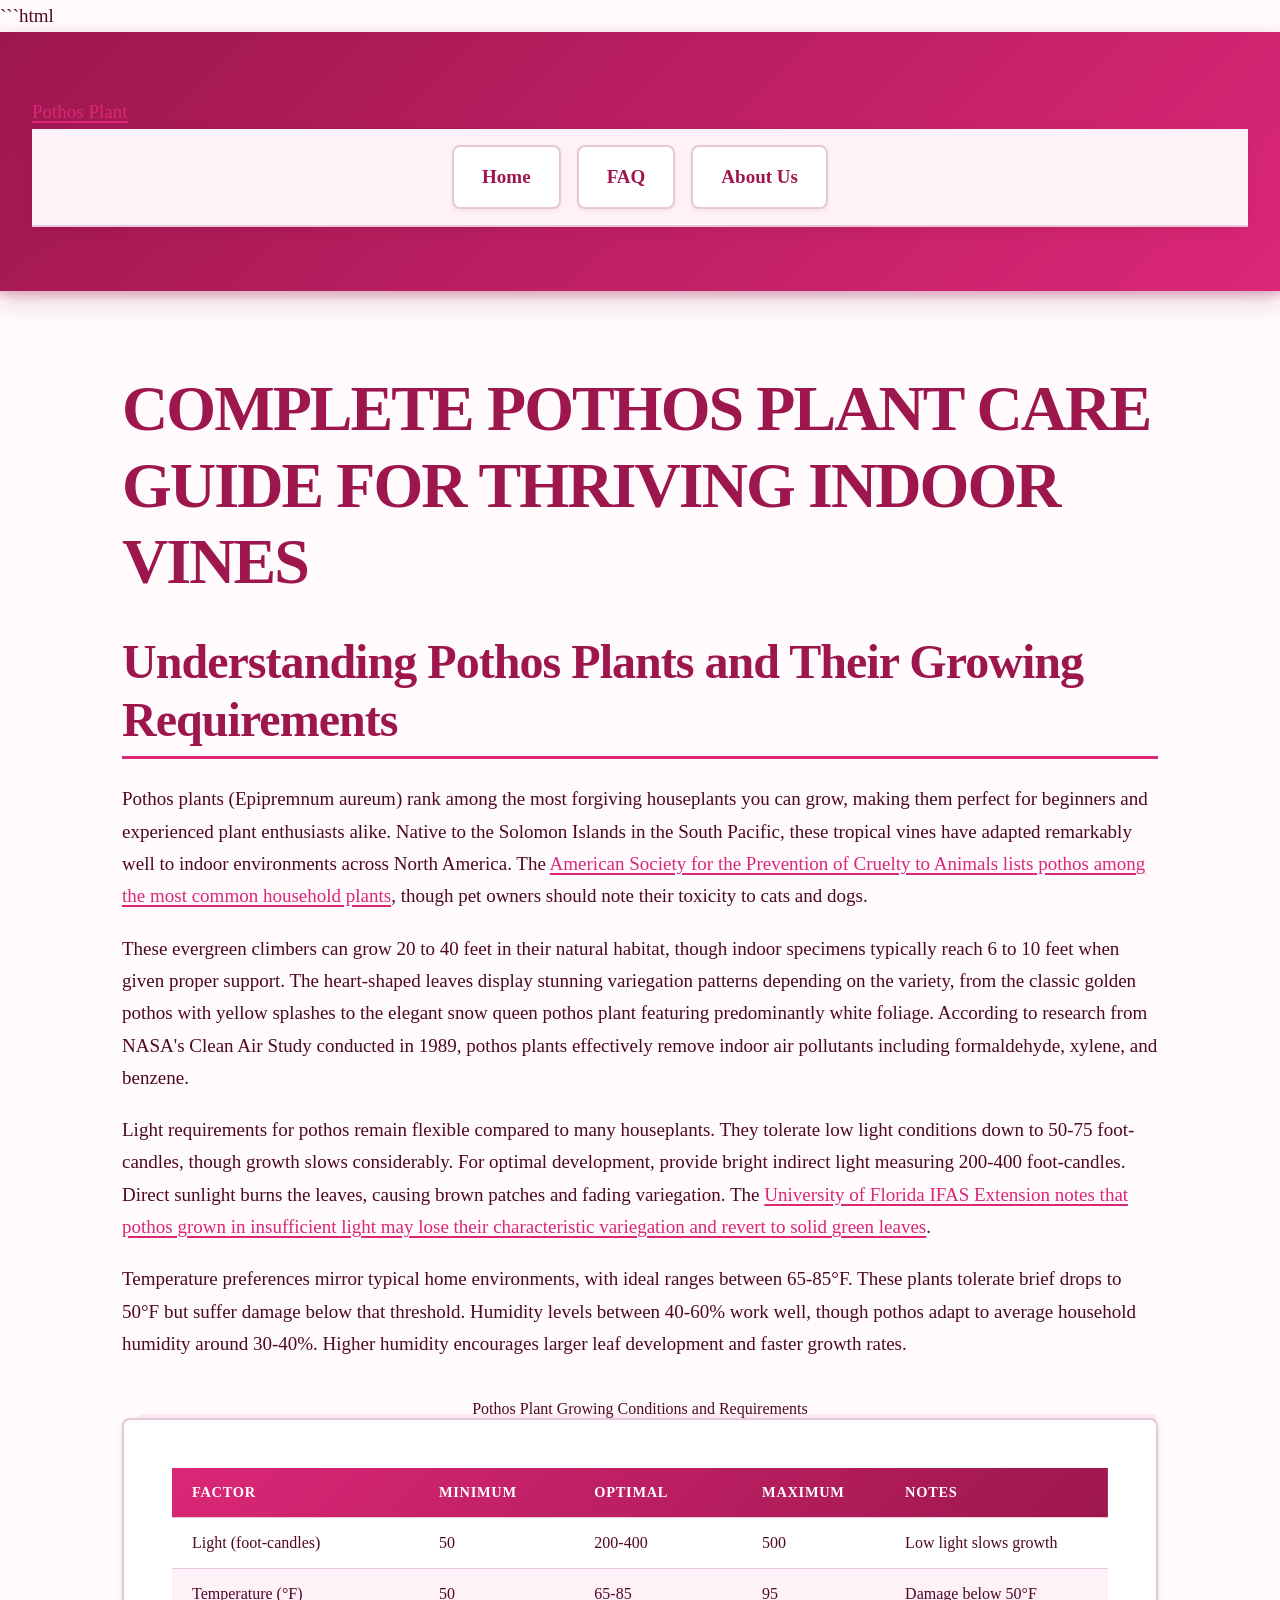
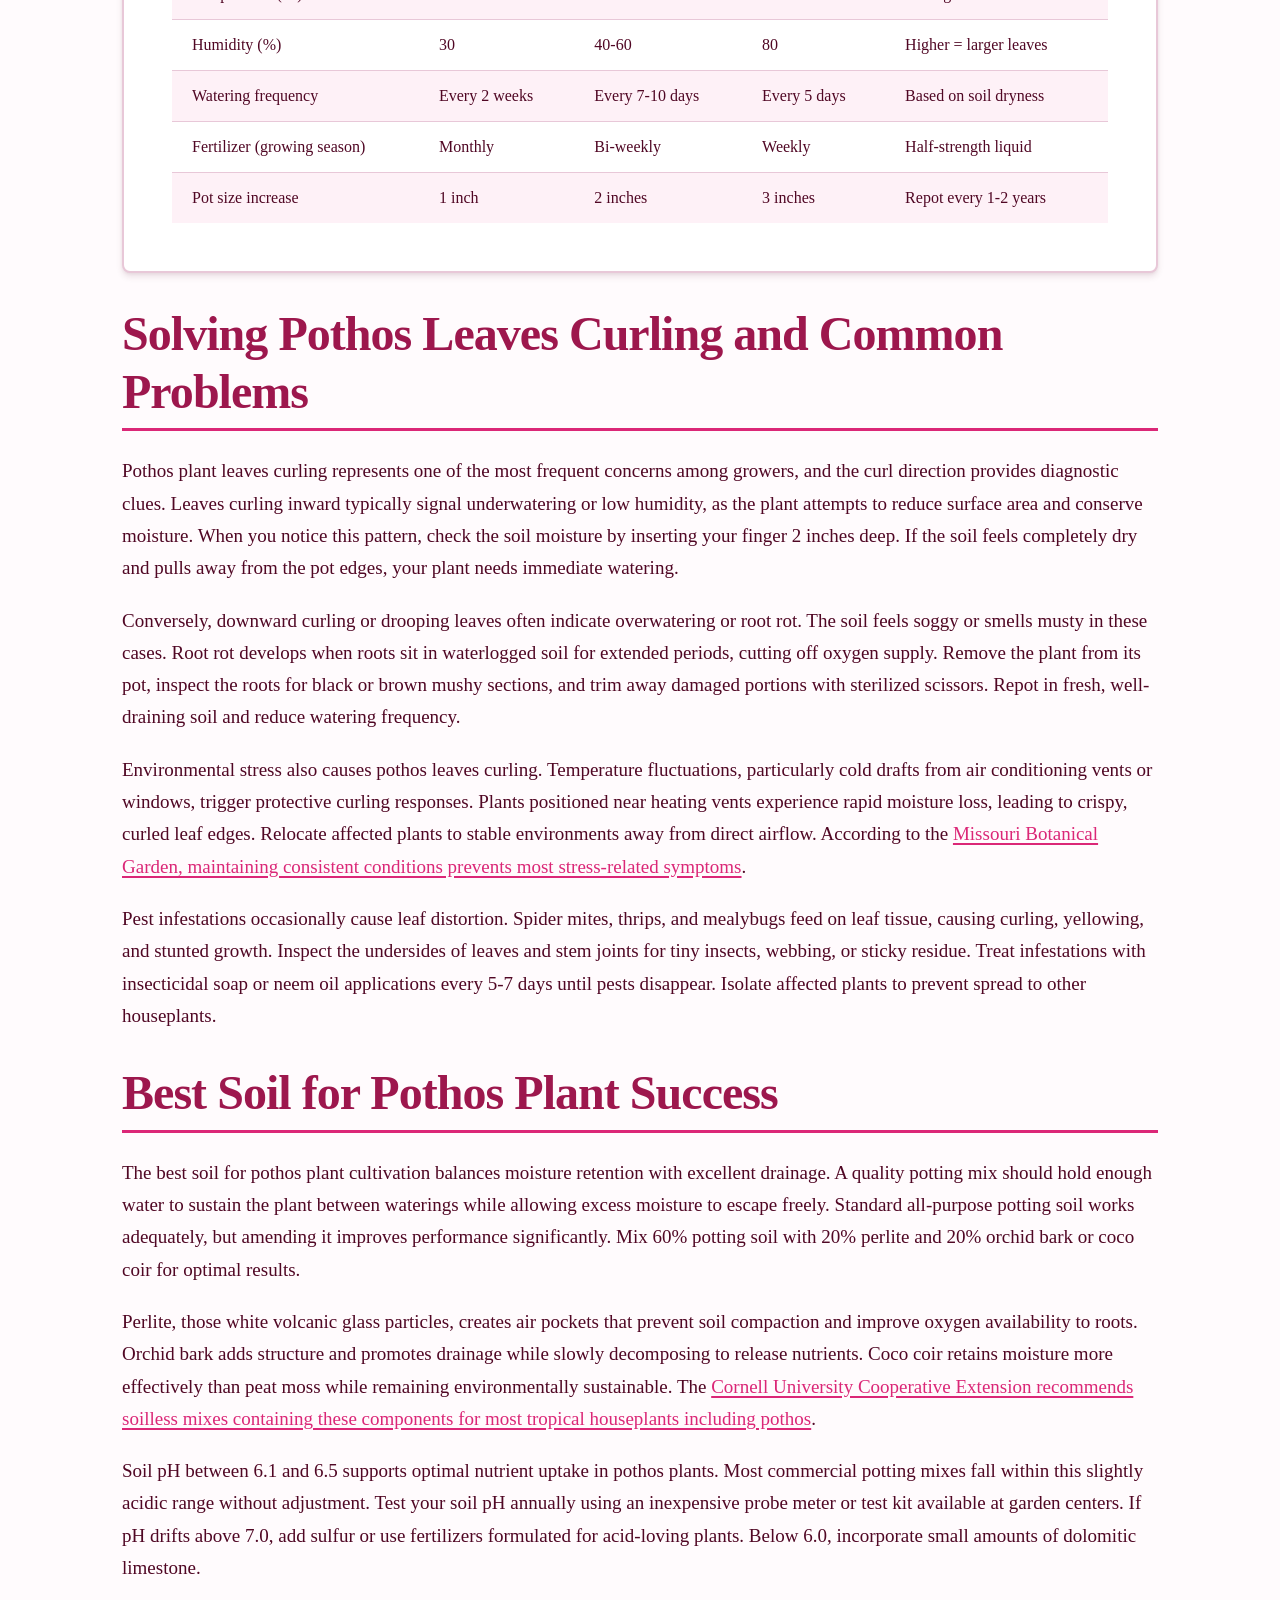
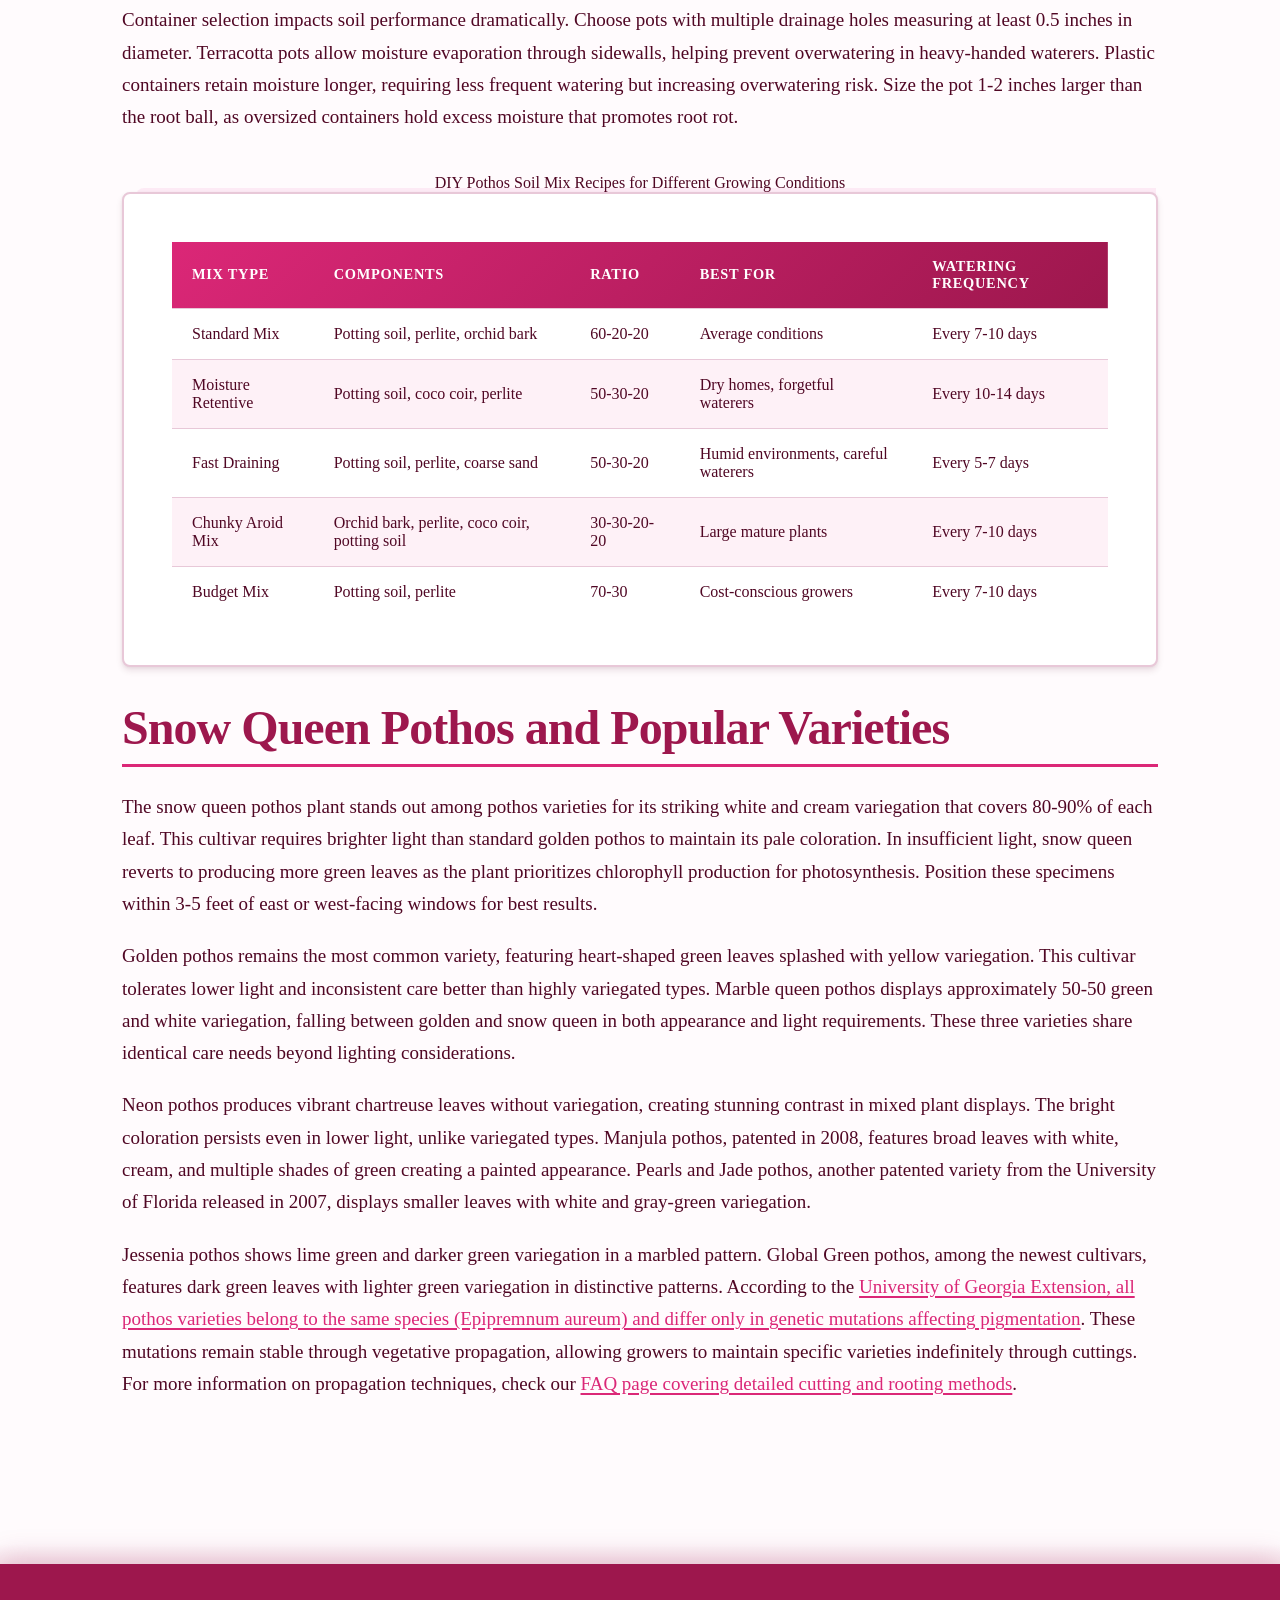
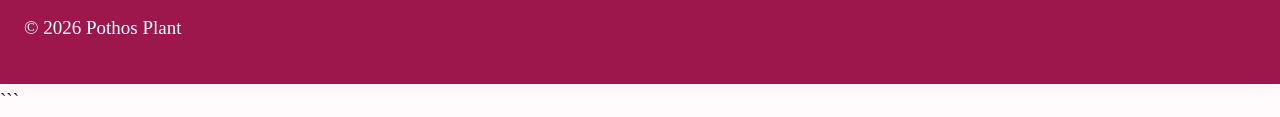
<file: index.html>
```html
<!DOCTYPE html>
<html lang="en-US">
<head><script>if(location.hostname==="pothosplant-xyz.pages.dev"){location.replace("https://pothosplant.xyz"+location.pathname+location.search)}</script>
<meta charset="UTF-8">
<meta name="viewport" content="width=device-width, initial-scale=1.0">
<title>Pothos Plant Care Guide - Growing Tips & Troubleshooting</title>
<meta name="description" content="Expert pothos plant care advice including watering schedules, soil requirements, propagation methods, and solutions for curling leaves and common problems.">
<link rel="canonical" href="https://pothosplant.xyz/">
<link rel="stylesheet" href="style.css">
<meta property="og:title" content="Pothos Plant Care Guide - Growing Tips & Troubleshooting">
<meta property="og:description" content="Expert pothos plant care advice including watering schedules, soil requirements, propagation methods, and solutions for curling leaves and common problems.">
<meta property="og:url" content="https://pothosplant.xyz/">
<meta property="og:type" content="website">
<meta name="twitter:card" content="summary_large_image">
<meta name="twitter:title" content="Pothos Plant Care Guide - Growing Tips & Troubleshooting">
<meta name="twitter:description" content="Expert pothos plant care advice including watering schedules, soil requirements, propagation methods, and solutions for curling leaves and common problems.">
<script type="application/ld+json">
{
  "@context": "https://schema.org",
  "@type": "Organization",
  "name": "Pothos Plant",
  "url": "https://pothosplant.xyz"
}
</script>
</head>
<body>
<header class="site-header">
<a href="/">Pothos Plant</a>
<nav class="site-nav">
<ul>
<li><a href="/" aria-current="page">Home</a></li>
<li><a href="/faq">FAQ</a></li>
<li><a href="/about-us">About Us</a></li>
</ul>
</nav>
</header>
<main class="site-main">
<div class="container">
<h1>Complete Pothos Plant Care Guide for Thriving Indoor Vines</h1>
<section>
<h2>Understanding Pothos Plants and Their Growing Requirements</h2>
<p>Pothos plants (Epipremnum aureum) rank among the most forgiving houseplants you can grow, making them perfect for beginners and experienced plant enthusiasts alike. Native to the Solomon Islands in the South Pacific, these tropical vines have adapted remarkably well to indoor environments across North America. The <a href="https://www.aspca.org/pet-care/animal-poison-control/toxic-and-non-toxic-plants/pothos" rel="noopener noreferrer" target="_blank">American Society for the Prevention of Cruelty to Animals lists pothos among the most common household plants</a>, though pet owners should note their toxicity to cats and dogs.</p>
<p>These evergreen climbers can grow 20 to 40 feet in their natural habitat, though indoor specimens typically reach 6 to 10 feet when given proper support. The heart-shaped leaves display stunning variegation patterns depending on the variety, from the classic golden pothos with yellow splashes to the elegant snow queen pothos plant featuring predominantly white foliage. According to research from NASA's Clean Air Study conducted in 1989, pothos plants effectively remove indoor air pollutants including formaldehyde, xylene, and benzene.</p>
<p>Light requirements for pothos remain flexible compared to many houseplants. They tolerate low light conditions down to 50-75 foot-candles, though growth slows considerably. For optimal development, provide bright indirect light measuring 200-400 foot-candles. Direct sunlight burns the leaves, causing brown patches and fading variegation. The <a href="https://edis.ifas.ufl.edu/publication/EP009" rel="noopener noreferrer" target="_blank">University of Florida IFAS Extension notes that pothos grown in insufficient light may lose their characteristic variegation and revert to solid green leaves</a>.</p>
<p>Temperature preferences mirror typical home environments, with ideal ranges between 65-85°F. These plants tolerate brief drops to 50°F but suffer damage below that threshold. Humidity levels between 40-60% work well, though pothos adapt to average household humidity around 30-40%. Higher humidity encourages larger leaf development and faster growth rates.</p>
<table class="card">
<caption>Pothos Plant Growing Conditions and Requirements</caption>
<thead>
<tr>
<th>Factor</th>
<th>Minimum</th>
<th>Optimal</th>
<th>Maximum</th>
<th>Notes</th>
</tr>
</thead>
<tbody>
<tr>
<td>Light (foot-candles)</td>
<td>50</td>
<td>200-400</td>
<td>500</td>
<td>Low light slows growth</td>
</tr>
<tr>
<td>Temperature (°F)</td>
<td>50</td>
<td>65-85</td>
<td>95</td>
<td>Damage below 50°F</td>
</tr>
<tr>
<td>Humidity (%)</td>
<td>30</td>
<td>40-60</td>
<td>80</td>
<td>Higher = larger leaves</td>
</tr>
<tr>
<td>Watering frequency</td>
<td>Every 2 weeks</td>
<td>Every 7-10 days</td>
<td>Every 5 days</td>
<td>Based on soil dryness</td>
</tr>
<tr>
<td>Fertilizer (growing season)</td>
<td>Monthly</td>
<td>Bi-weekly</td>
<td>Weekly</td>
<td>Half-strength liquid</td>
</tr>
<tr>
<td>Pot size increase</td>
<td>1 inch</td>
<td>2 inches</td>
<td>3 inches</td>
<td>Repot every 1-2 years</td>
</tr>
</tbody>
</table>
</section>
<section>
<h2>Solving Pothos Leaves Curling and Common Problems</h2>
<p>Pothos plant leaves curling represents one of the most frequent concerns among growers, and the curl direction provides diagnostic clues. Leaves curling inward typically signal underwatering or low humidity, as the plant attempts to reduce surface area and conserve moisture. When you notice this pattern, check the soil moisture by inserting your finger 2 inches deep. If the soil feels completely dry and pulls away from the pot edges, your plant needs immediate watering.</p>
<p>Conversely, downward curling or drooping leaves often indicate overwatering or root rot. The soil feels soggy or smells musty in these cases. Root rot develops when roots sit in waterlogged soil for extended periods, cutting off oxygen supply. Remove the plant from its pot, inspect the roots for black or brown mushy sections, and trim away damaged portions with sterilized scissors. Repot in fresh, well-draining soil and reduce watering frequency.</p>
<p>Environmental stress also causes pothos leaves curling. Temperature fluctuations, particularly cold drafts from air conditioning vents or windows, trigger protective curling responses. Plants positioned near heating vents experience rapid moisture loss, leading to crispy, curled leaf edges. Relocate affected plants to stable environments away from direct airflow. According to the <a href="https://www.missouribotanicalgarden.org/PlantFinder/PlantFinderDetails.aspx?taxonid=277492" rel="noopener noreferrer" target="_blank">Missouri Botanical Garden, maintaining consistent conditions prevents most stress-related symptoms</a>.</p>
<p>Pest infestations occasionally cause leaf distortion. Spider mites, thrips, and mealybugs feed on leaf tissue, causing curling, yellowing, and stunted growth. Inspect the undersides of leaves and stem joints for tiny insects, webbing, or sticky residue. Treat infestations with insecticidal soap or neem oil applications every 5-7 days until pests disappear. Isolate affected plants to prevent spread to other houseplants.</p>
</section>
<section>
<h2>Best Soil for Pothos Plant Success</h2>
<p>The best soil for pothos plant cultivation balances moisture retention with excellent drainage. A quality potting mix should hold enough water to sustain the plant between waterings while allowing excess moisture to escape freely. Standard all-purpose potting soil works adequately, but amending it improves performance significantly. Mix 60% potting soil with 20% perlite and 20% orchid bark or coco coir for optimal results.</p>
<p>Perlite, those white volcanic glass particles, creates air pockets that prevent soil compaction and improve oxygen availability to roots. Orchid bark adds structure and promotes drainage while slowly decomposing to release nutrients. Coco coir retains moisture more effectively than peat moss while remaining environmentally sustainable. The <a href="https://cals.cornell.edu/school-integrative-plant-science/cornell-cooperative-extension" rel="noopener noreferrer" target="_blank">Cornell University Cooperative Extension recommends soilless mixes containing these components for most tropical houseplants including pothos</a>.</p>
<p>Soil pH between 6.1 and 6.5 supports optimal nutrient uptake in pothos plants. Most commercial potting mixes fall within this slightly acidic range without adjustment. Test your soil pH annually using an inexpensive probe meter or test kit available at garden centers. If pH drifts above 7.0, add sulfur or use fertilizers formulated for acid-loving plants. Below 6.0, incorporate small amounts of dolomitic limestone.</p>
<p>Container selection impacts soil performance dramatically. Choose pots with multiple drainage holes measuring at least 0.5 inches in diameter. Terracotta pots allow moisture evaporation through sidewalls, helping prevent overwatering in heavy-handed waterers. Plastic containers retain moisture longer, requiring less frequent watering but increasing overwatering risk. Size the pot 1-2 inches larger than the root ball, as oversized containers hold excess moisture that promotes root rot.</p>
<table class="card">
<caption>DIY Pothos Soil Mix Recipes for Different Growing Conditions</caption>
<thead>
<tr>
<th>Mix Type</th>
<th>Components</th>
<th>Ratio</th>
<th>Best For</th>
<th>Watering Frequency</th>
</tr>
</thead>
<tbody>
<tr>
<td>Standard Mix</td>
<td>Potting soil, perlite, orchid bark</td>
<td>60-20-20</td>
<td>Average conditions</td>
<td>Every 7-10 days</td>
</tr>
<tr>
<td>Moisture Retentive</td>
<td>Potting soil, coco coir, perlite</td>
<td>50-30-20</td>
<td>Dry homes, forgetful waterers</td>
<td>Every 10-14 days</td>
</tr>
<tr>
<td>Fast Draining</td>
<td>Potting soil, perlite, coarse sand</td>
<td>50-30-20</td>
<td>Humid environments, careful waterers</td>
<td>Every 5-7 days</td>
</tr>
<tr>
<td>Chunky Aroid Mix</td>
<td>Orchid bark, perlite, coco coir, potting soil</td>
<td>30-30-20-20</td>
<td>Large mature plants</td>
<td>Every 7-10 days</td>
</tr>
<tr>
<td>Budget Mix</td>
<td>Potting soil, perlite</td>
<td>70-30</td>
<td>Cost-conscious growers</td>
<td>Every 7-10 days</td>
</tr>
</tbody>
</table>
</section>
<section>
<h2>Snow Queen Pothos and Popular Varieties</h2>
<p>The snow queen pothos plant stands out among pothos varieties for its striking white and cream variegation that covers 80-90% of each leaf. This cultivar requires brighter light than standard golden pothos to maintain its pale coloration. In insufficient light, snow queen reverts to producing more green leaves as the plant prioritizes chlorophyll production for photosynthesis. Position these specimens within 3-5 feet of east or west-facing windows for best results.</p>
<p>Golden pothos remains the most common variety, featuring heart-shaped green leaves splashed with yellow variegation. This cultivar tolerates lower light and inconsistent care better than highly variegated types. Marble queen pothos displays approximately 50-50 green and white variegation, falling between golden and snow queen in both appearance and light requirements. These three varieties share identical care needs beyond lighting considerations.</p>
<p>Neon pothos produces vibrant chartreuse leaves without variegation, creating stunning contrast in mixed plant displays. The bright coloration persists even in lower light, unlike variegated types. Manjula pothos, patented in 2008, features broad leaves with white, cream, and multiple shades of green creating a painted appearance. Pearls and Jade pothos, another patented variety from the University of Florida released in 2007, displays smaller leaves with white and gray-green variegation.</p>
<p>Jessenia pothos shows lime green and darker green variegation in a marbled pattern. Global Green pothos, among the newest cultivars, features dark green leaves with lighter green variegation in distinctive patterns. According to the <a href="https://extension.uga.edu/publications/detail.html?number=B1318" rel="noopener noreferrer" target="_blank">University of Georgia Extension, all pothos varieties belong to the same species (Epipremnum aureum) and differ only in genetic mutations affecting pigmentation</a>. These mutations remain stable through vegetative propagation, allowing growers to maintain specific varieties indefinitely through cuttings. For more information on propagation techniques, check our <a href="/faq">FAQ page covering detailed cutting and rooting methods</a>.</p>
</section>
</div>
</main>
<footer class="site-footer">
<p>&copy; 2026 Pothos Plant</p>
</footer>
</body>
</html>
```
</file>
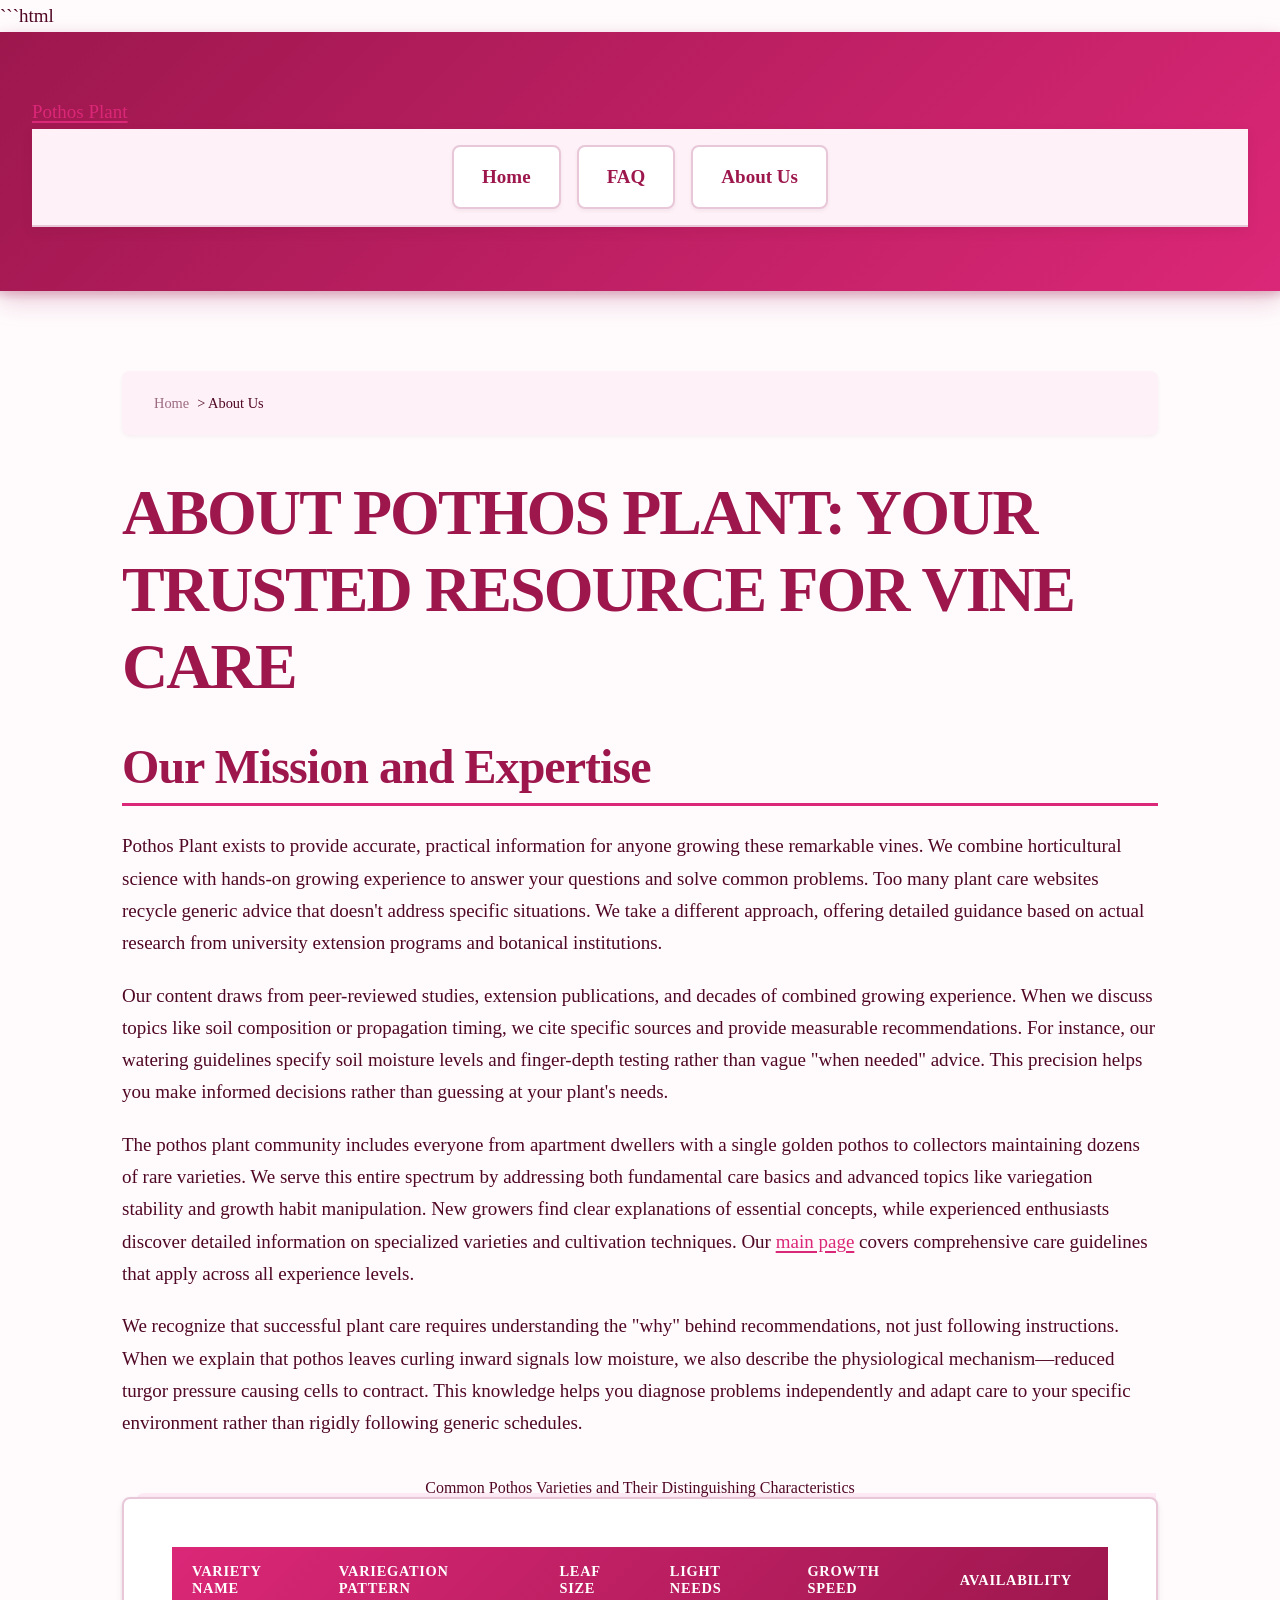
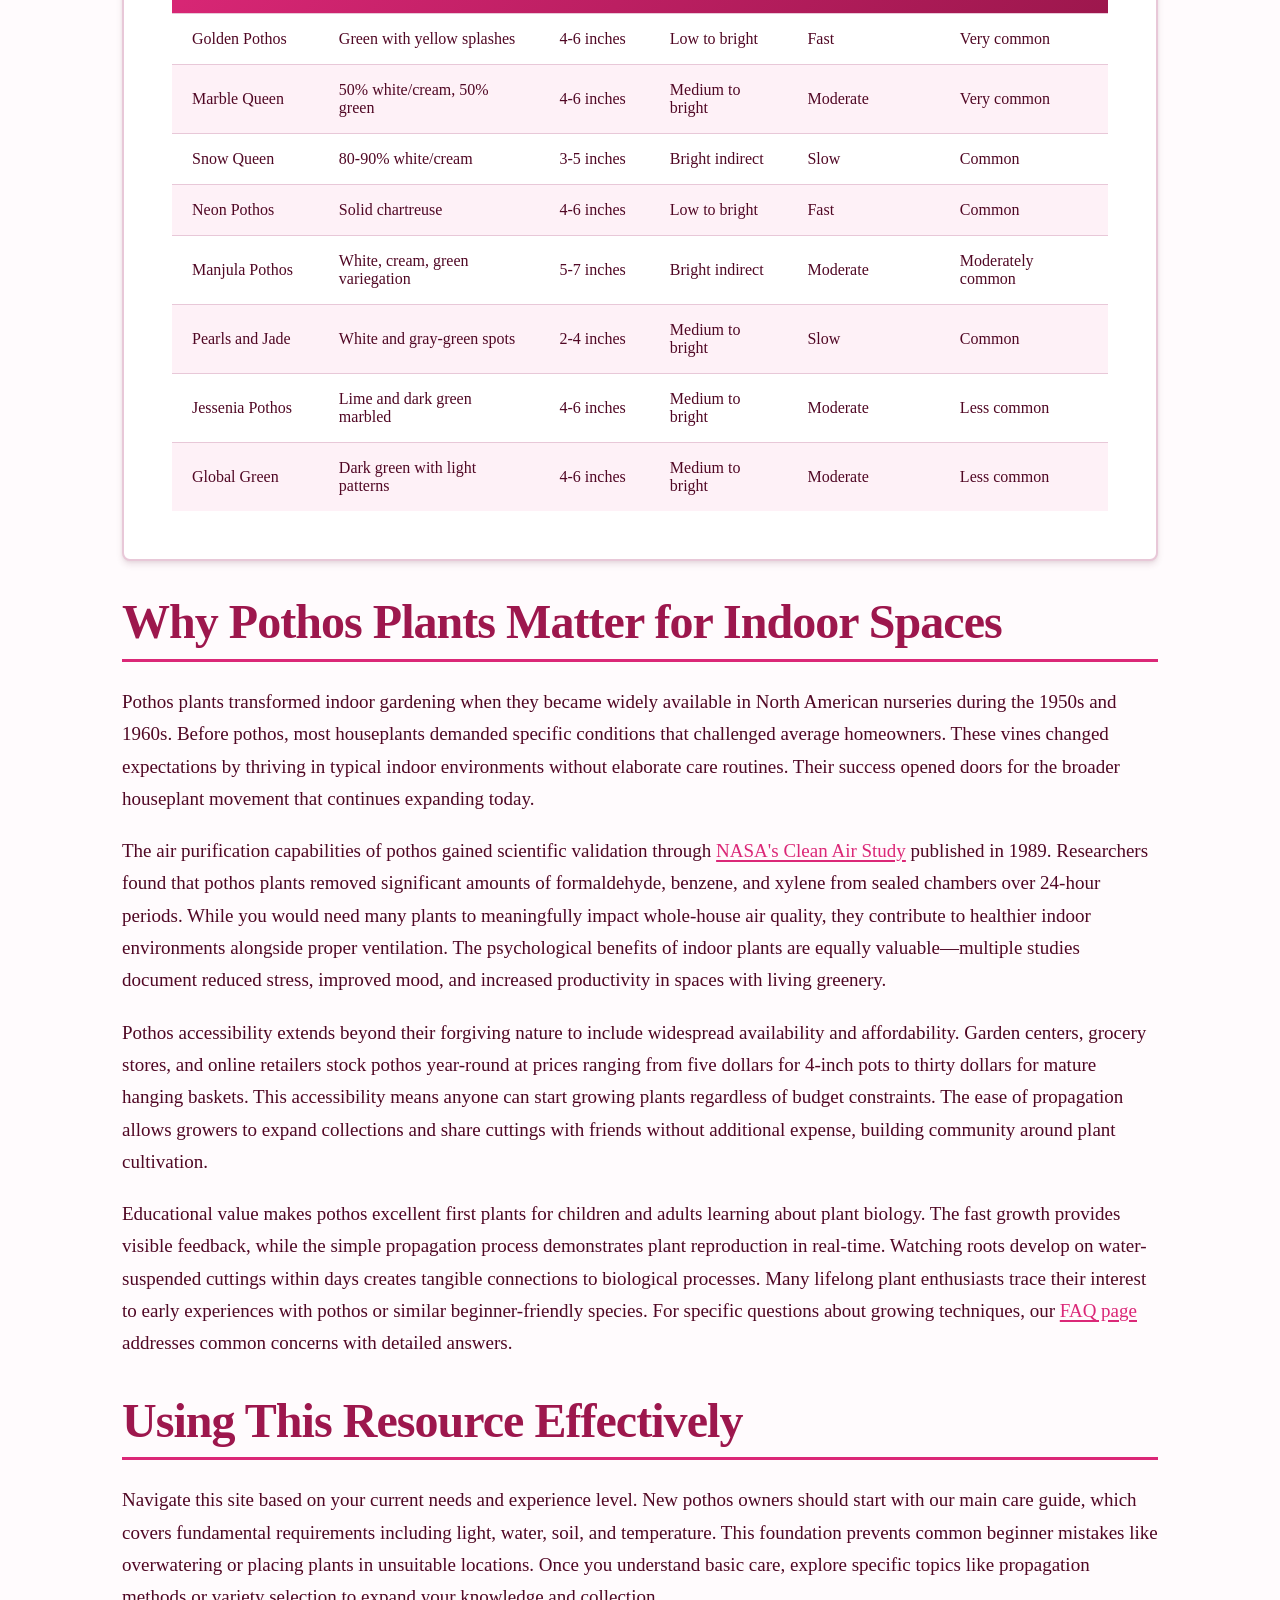
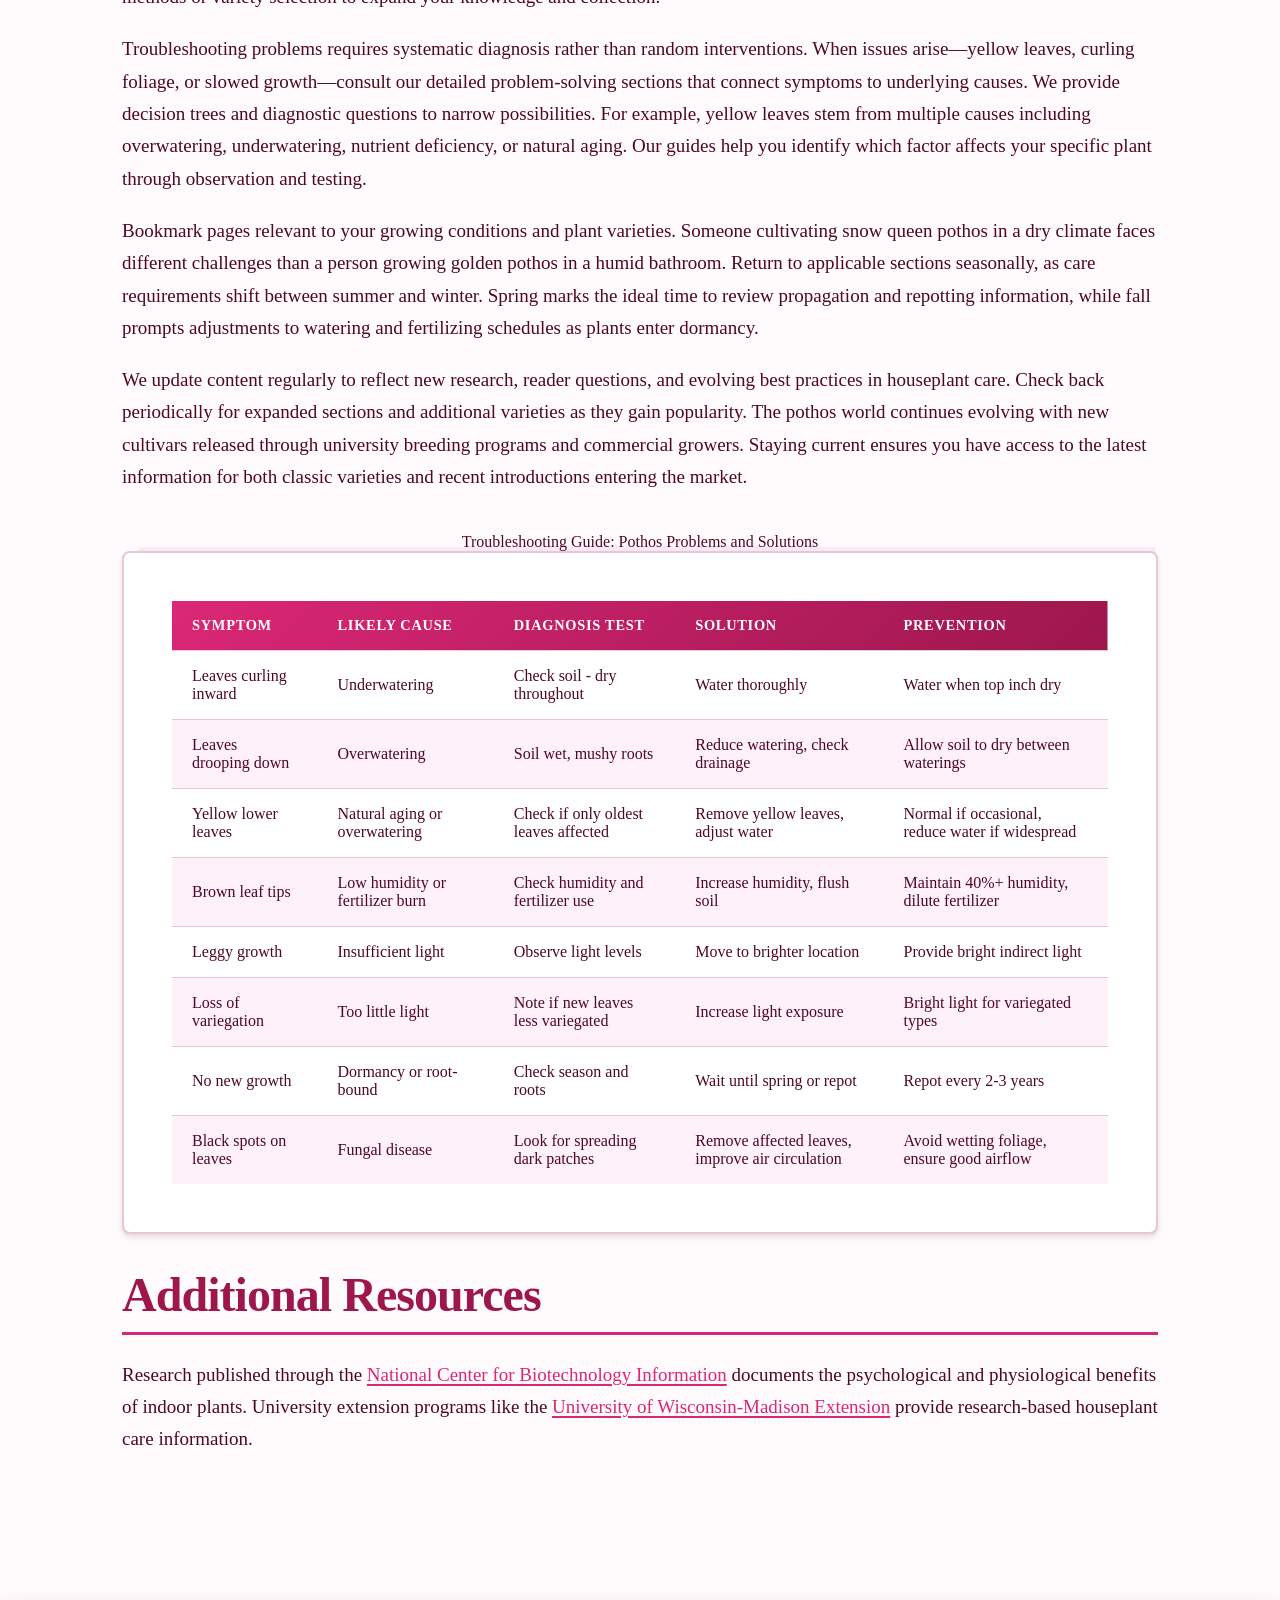
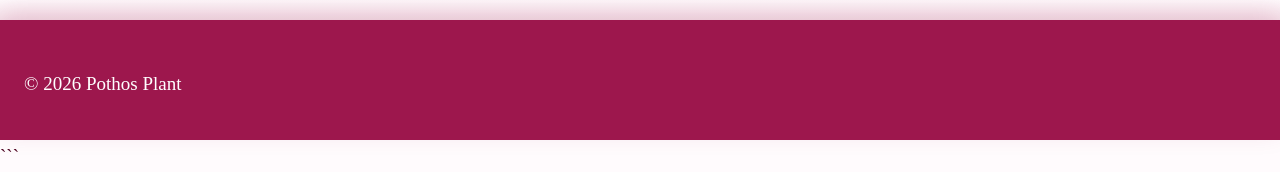
<file: about-us.html>
```html
<!DOCTYPE html>
<html lang="en-US">
<head><script>if(location.hostname==="pothosplant-xyz.pages.dev"){location.replace("https://pothosplant.xyz"+location.pathname+location.search)}</script>
<meta charset="UTF-8">
<meta name="viewport" content="width=device-width, initial-scale=1.0">
<title>About Pothos Plant - Expert Care Resources & Information</title>
<meta name="description" content="Learn about our mission to provide comprehensive, research-based pothos plant care information for growers of all experience levels seeking healthy vines.">
<link rel="canonical" href="https://pothosplant.xyz/about-us">
<link rel="stylesheet" href="style.css">
<script type="application/ld+json">
{
  "@context": "https://schema.org",
  "@type": "AboutPage",
  "name": "About Pothos Plant: Your Trusted Resource for Vine Care",
  "description": "Learn about our mission to provide comprehensive, research-based pothos plant care information for growers of all experience levels seeking healthy vines.",
  "url": "https://pothosplant.xyz/about-us"
}
</script>
</head>
<body>
<header class="site-header">
<a href="/">Pothos Plant</a>
<nav class="site-nav">
<ul>
<li><a href="/">Home</a></li>
<li><a href="/faq">FAQ</a></li>
<li><a href="/about-us" aria-current="page">About Us</a></li>
</ul>
</nav>
</header>
<main class="site-main">
<div class="container">
<nav class="breadcrumbs">
<a href="/">Home</a> &gt; About Us
</nav>
<h1>About Pothos Plant: Your Trusted Resource for Vine Care</h1>
<section>
<h2>Our Mission and Expertise</h2>
<p>Pothos Plant exists to provide accurate, practical information for anyone growing these remarkable vines. We combine horticultural science with hands-on growing experience to answer your questions and solve common problems. Too many plant care websites recycle generic advice that doesn't address specific situations. We take a different approach, offering detailed guidance based on actual research from university extension programs and botanical institutions.</p>
<p>Our content draws from peer-reviewed studies, extension publications, and decades of combined growing experience. When we discuss topics like soil composition or propagation timing, we cite specific sources and provide measurable recommendations. For instance, our watering guidelines specify soil moisture levels and finger-depth testing rather than vague "when needed" advice. This precision helps you make informed decisions rather than guessing at your plant's needs.</p>
<p>The pothos plant community includes everyone from apartment dwellers with a single golden pothos to collectors maintaining dozens of rare varieties. We serve this entire spectrum by addressing both fundamental care basics and advanced topics like variegation stability and growth habit manipulation. New growers find clear explanations of essential concepts, while experienced enthusiasts discover detailed information on specialized varieties and cultivation techniques. Our <a href="/">main page</a> covers comprehensive care guidelines that apply across all experience levels.</p>
<p>We recognize that successful plant care requires understanding the "why" behind recommendations, not just following instructions. When we explain that pothos leaves curling inward signals low moisture, we also describe the physiological mechanism—reduced turgor pressure causing cells to contract. This knowledge helps you diagnose problems independently and adapt care to your specific environment rather than rigidly following generic schedules.</p>
<table class="card">
<caption>Common Pothos Varieties and Their Distinguishing Characteristics</caption>
<thead>
<tr>
<th>Variety Name</th>
<th>Variegation Pattern</th>
<th>Leaf Size</th>
<th>Light Needs</th>
<th>Growth Speed</th>
<th>Availability</th>
</tr>
</thead>
<tbody>
<tr>
<td>Golden Pothos</td>
<td>Green with yellow splashes</td>
<td>4-6 inches</td>
<td>Low to bright</td>
<td>Fast</td>
<td>Very common</td>
</tr>
<tr>
<td>Marble Queen</td>
<td>50% white/cream, 50% green</td>
<td>4-6 inches</td>
<td>Medium to bright</td>
<td>Moderate</td>
<td>Very common</td>
</tr>
<tr>
<td>Snow Queen</td>
<td>80-90% white/cream</td>
<td>3-5 inches</td>
<td>Bright indirect</td>
<td>Slow</td>
<td>Common</td>
</tr>
<tr>
<td>Neon Pothos</td>
<td>Solid chartreuse</td>
<td>4-6 inches</td>
<td>Low to bright</td>
<td>Fast</td>
<td>Common</td>
</tr>
<tr>
<td>Manjula Pothos</td>
<td>White, cream, green variegation</td>
<td>5-7 inches</td>
<td>Bright indirect</td>
<td>Moderate</td>
<td>Moderately common</td>
</tr>
<tr>
<td>Pearls and Jade</td>
<td>White and gray-green spots</td>
<td>2-4 inches</td>
<td>Medium to bright</td>
<td>Slow</td>
<td>Common</td>
</tr>
<tr>
<td>Jessenia Pothos</td>
<td>Lime and dark green marbled</td>
<td>4-6 inches</td>
<td>Medium to bright</td>
<td>Moderate</td>
<td>Less common</td>
</tr>
<tr>
<td>Global Green</td>
<td>Dark green with light patterns</td>
<td>4-6 inches</td>
<td>Medium to bright</td>
<td>Moderate</td>
<td>Less common</td>
</tr>
</tbody>
</table>
</section>
<section>
<h2>Why Pothos Plants Matter for Indoor Spaces</h2>
<p>Pothos plants transformed indoor gardening when they became widely available in North American nurseries during the 1950s and 1960s. Before pothos, most houseplants demanded specific conditions that challenged average homeowners. These vines changed expectations by thriving in typical indoor environments without elaborate care routines. Their success opened doors for the broader houseplant movement that continues expanding today.</p>
<p>The air purification capabilities of pothos gained scientific validation through <a href="https://ntrs.nasa.gov/citations/19930073077">NASA's Clean Air Study</a> published in 1989. Researchers found that pothos plants removed significant amounts of formaldehyde, benzene, and xylene from sealed chambers over 24-hour periods. While you would need many plants to meaningfully impact whole-house air quality, they contribute to healthier indoor environments alongside proper ventilation. The psychological benefits of indoor plants are equally valuable—multiple studies document reduced stress, improved mood, and increased productivity in spaces with living greenery.</p>
<p>Pothos accessibility extends beyond their forgiving nature to include widespread availability and affordability. Garden centers, grocery stores, and online retailers stock pothos year-round at prices ranging from five dollars for 4-inch pots to thirty dollars for mature hanging baskets. This accessibility means anyone can start growing plants regardless of budget constraints. The ease of propagation allows growers to expand collections and share cuttings with friends without additional expense, building community around plant cultivation.</p>
<p>Educational value makes pothos excellent first plants for children and adults learning about plant biology. The fast growth provides visible feedback, while the simple propagation process demonstrates plant reproduction in real-time. Watching roots develop on water-suspended cuttings within days creates tangible connections to biological processes. Many lifelong plant enthusiasts trace their interest to early experiences with pothos or similar beginner-friendly species. For specific questions about growing techniques, our <a href="/faq">FAQ page</a> addresses common concerns with detailed answers.</p>
</section>
<section>
<h2>Using This Resource Effectively</h2>
<p>Navigate this site based on your current needs and experience level. New pothos owners should start with our main care guide, which covers fundamental requirements including light, water, soil, and temperature. This foundation prevents common beginner mistakes like overwatering or placing plants in unsuitable locations. Once you understand basic care, explore specific topics like propagation methods or variety selection to expand your knowledge and collection.</p>
<p>Troubleshooting problems requires systematic diagnosis rather than random interventions. When issues arise—yellow leaves, curling foliage, or slowed growth—consult our detailed problem-solving sections that connect symptoms to underlying causes. We provide decision trees and diagnostic questions to narrow possibilities. For example, yellow leaves stem from multiple causes including overwatering, underwatering, nutrient deficiency, or natural aging. Our guides help you identify which factor affects your specific plant through observation and testing.</p>
<p>Bookmark pages relevant to your growing conditions and plant varieties. Someone cultivating snow queen pothos in a dry climate faces different challenges than a person growing golden pothos in a humid bathroom. Return to applicable sections seasonally, as care requirements shift between summer and winter. Spring marks the ideal time to review propagation and repotting information, while fall prompts adjustments to watering and fertilizing schedules as plants enter dormancy.</p>
<p>We update content regularly to reflect new research, reader questions, and evolving best practices in houseplant care. Check back periodically for expanded sections and additional varieties as they gain popularity. The pothos world continues evolving with new cultivars released through university breeding programs and commercial growers. Staying current ensures you have access to the latest information for both classic varieties and recent introductions entering the market.</p>
<table class="card">
<caption>Troubleshooting Guide: Pothos Problems and Solutions</caption>
<thead>
<tr>
<th>Symptom</th>
<th>Likely Cause</th>
<th>Diagnosis Test</th>
<th>Solution</th>
<th>Prevention</th>
</tr>
</thead>
<tbody>
<tr>
<td>Leaves curling inward</td>
<td>Underwatering</td>
<td>Check soil - dry throughout</td>
<td>Water thoroughly</td>
<td>Water when top inch dry</td>
</tr>
<tr>
<td>Leaves drooping down</td>
<td>Overwatering</td>
<td>Soil wet, mushy roots</td>
<td>Reduce watering, check drainage</td>
<td>Allow soil to dry between waterings</td>
</tr>
<tr>
<td>Yellow lower leaves</td>
<td>Natural aging or overwatering</td>
<td>Check if only oldest leaves affected</td>
<td>Remove yellow leaves, adjust water</td>
<td>Normal if occasional, reduce water if widespread</td>
</tr>
<tr>
<td>Brown leaf tips</td>
<td>Low humidity or fertilizer burn</td>
<td>Check humidity and fertilizer use</td>
<td>Increase humidity, flush soil</td>
<td>Maintain 40%+ humidity, dilute fertilizer</td>
</tr>
<tr>
<td>Leggy growth</td>
<td>Insufficient light</td>
<td>Observe light levels</td>
<td>Move to brighter location</td>
<td>Provide bright indirect light</td>
</tr>
<tr>
<td>Loss of variegation</td>
<td>Too little light</td>
<td>Note if new leaves less variegated</td>
<td>Increase light exposure</td>
<td>Bright light for variegated types</td>
</tr>
<tr>
<td>No new growth</td>
<td>Dormancy or root-bound</td>
<td>Check season and roots</td>
<td>Wait until spring or repot</td>
<td>Repot every 2-3 years</td>
</tr>
<tr>
<td>Black spots on leaves</td>
<td>Fungal disease</td>
<td>Look for spreading dark patches</td>
<td>Remove affected leaves, improve air circulation</td>
<td>Avoid wetting foliage, ensure good airflow</td>
</tr>
</tbody>
</table>
</section>
<section>
<h2>Additional Resources</h2>
<p>Research published through the <a href="https://www.ncbi.nlm.nih.gov/pmc/articles/PMC4419447/">National Center for Biotechnology Information</a> documents the psychological and physiological benefits of indoor plants. University extension programs like the <a href="https://hort.extension.wisc.edu/articles/pothos-epipremnum-aureum/">University of Wisconsin-Madison Extension</a> provide research-based houseplant care information.</p>
</section>
</div>
</main>
<footer class="site-footer">
<p>&copy; 2026 Pothos Plant</p>
</footer>
</body>
</html>
```
</file>
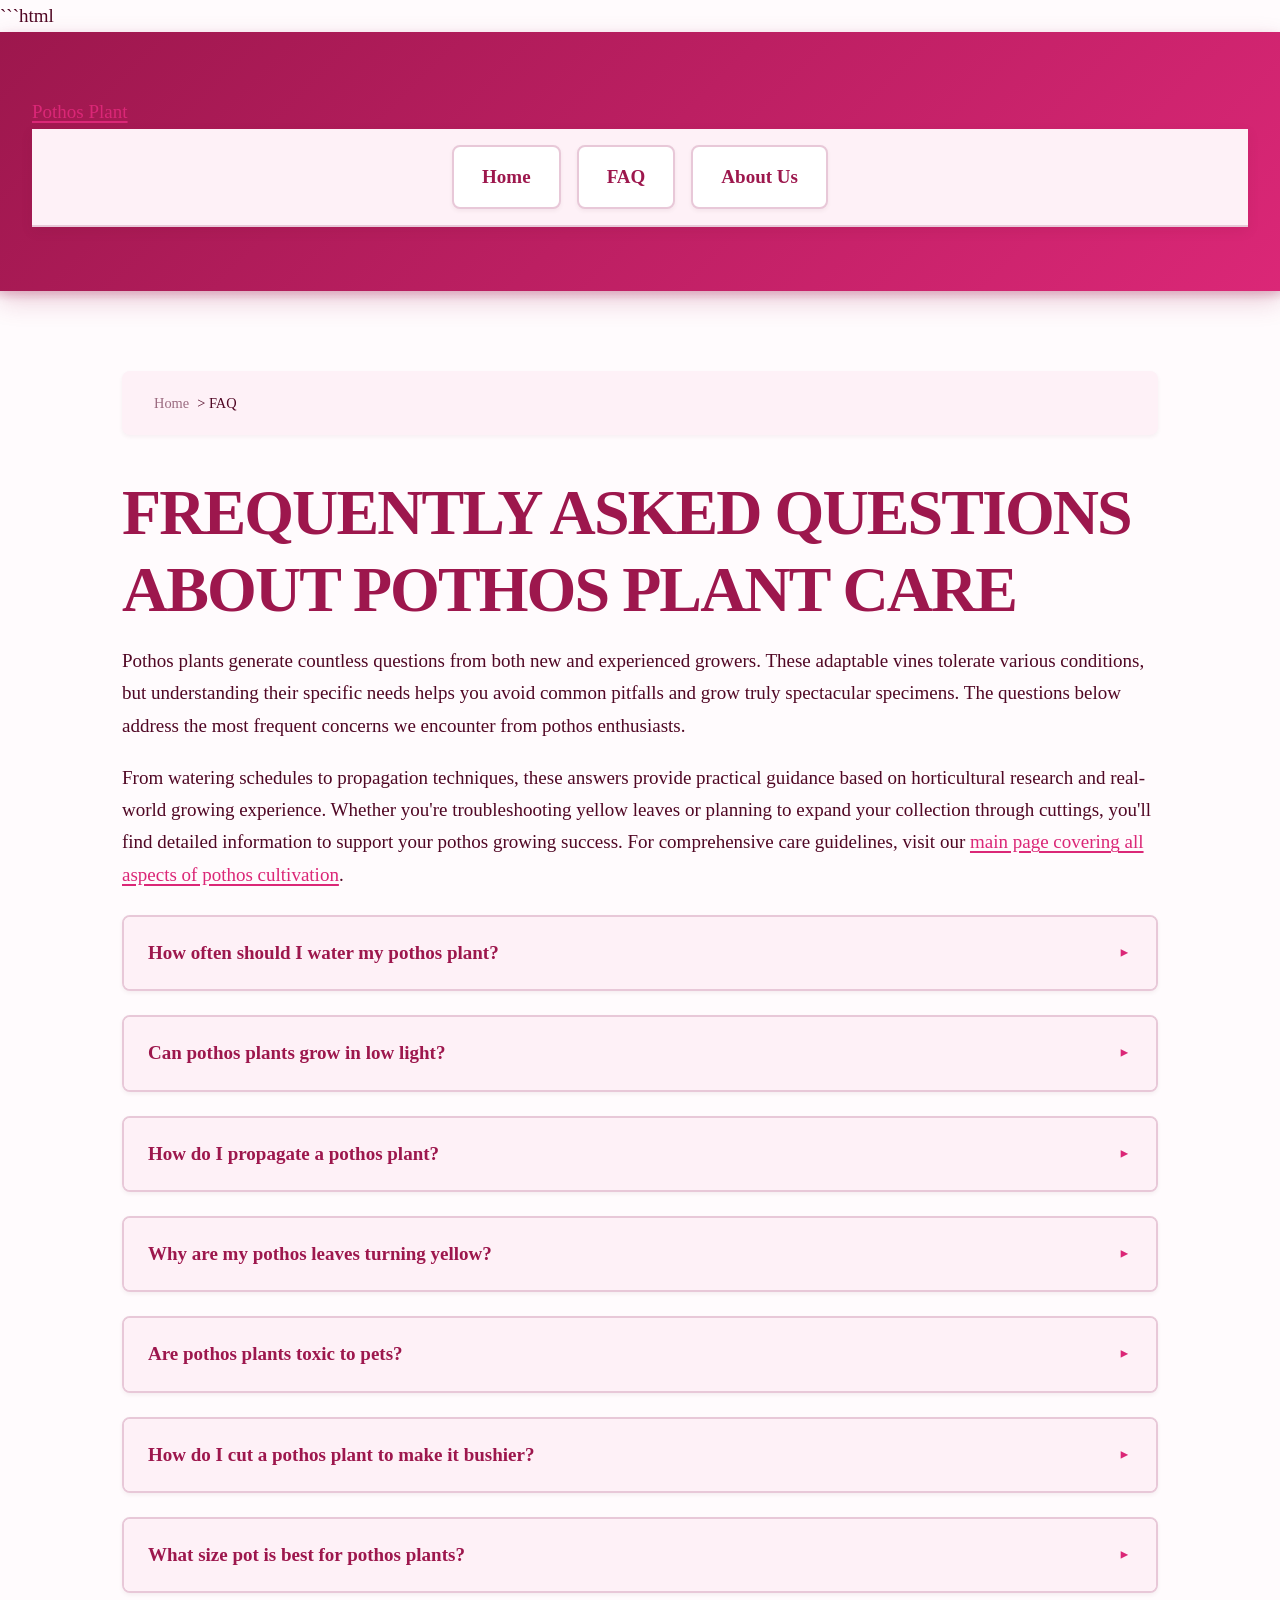
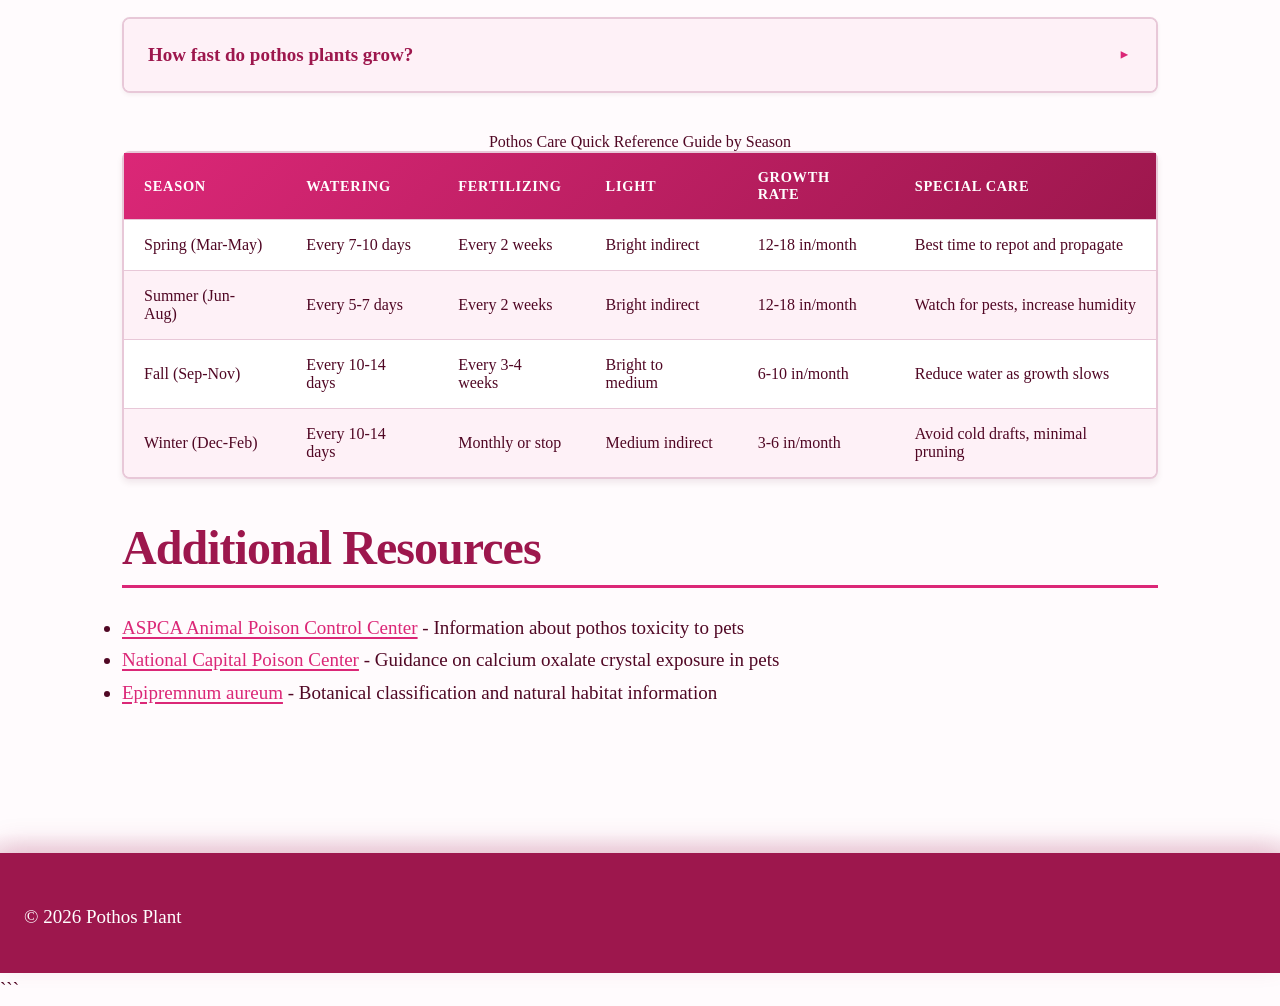
<file: faq.html>
```html
<!DOCTYPE html>
<html lang="en-US">
<head><script>if(location.hostname==="pothosplant-xyz.pages.dev"){location.replace("https://pothosplant.xyz"+location.pathname+location.search)}</script>
<meta charset="UTF-8">
<meta name="viewport" content="width=device-width, initial-scale=1.0">
<title>Pothos Plant FAQ - Common Questions Answered</title>
<meta name="description" content="Get answers to frequently asked questions about pothos plant care, watering, propagation, toxicity, light requirements, and troubleshooting yellow leaves.">
<link rel="canonical" href="https://pothosplant.xyz/faq">
<link rel="stylesheet" href="style.css">
<script type="application/ld+json">
{
  "@context": "https://schema.org",
  "@type": "FAQPage",
  "mainEntity": [
    {
      "@type": "Question",
      "name": "How often should I water my pothos plant?",
      "acceptedAnswer": {
        "@type": "Answer",
        "text": "Water your pothos when the top inch of soil feels dry to the touch, which typically occurs every 7-10 days in average home conditions. Insert your finger into the soil up to the second knuckle—if it feels dry at that depth, water thoroughly until liquid drains from the pot's bottom holes. During summer months or in warm, dry homes, you may need to water every 5-7 days. Winter dormancy reduces water needs to every 10-14 days. Overwatering causes more pothos deaths than underwatering, as these plants tolerate short dry periods but quickly develop root rot in soggy soil. Pot size, material, humidity, temperature, and light levels all affect watering frequency, so establish a schedule based on soil moisture rather than calendar days."
      }
    },
    {
      "@type": "Question",
      "name": "Can pothos plants grow in low light?",
      "acceptedAnswer": {
        "@type": "Answer",
        "text": "Yes, pothos plants survive and maintain health in low light conditions as dim as 50-75 foot-candles, making them excellent choices for offices, bathrooms, and rooms with limited natural light. However, growth slows significantly in low light, and highly variegated varieties like snow queen pothos may lose their white coloration and produce more green leaves to compensate for reduced photosynthesis capacity. Expect vine growth of 3-6 inches monthly in low light compared to 12-18 inches in bright indirect light. Artificial lighting works well for pothos—position plants within 12 inches of fluorescent fixtures or 24 inches below LED grow lights, providing 12-14 hours of illumination daily. North-facing windows provide adequate low light, while east or west exposures offer ideal bright indirect conditions."
      }
    },
    {
      "@type": "Question",
      "name": "How do I propagate a pothos plant?",
      "acceptedAnswer": {
        "@type": "Answer",
        "text": "Cut a 4-6 inch stem section just below a node (the bump where leaves emerge) using clean, sharp scissors or pruning shears. Each cutting should include 2-4 leaves and at least one node, as roots develop exclusively from these node points. Remove the bottom 1-2 leaves to prevent rot when placing cuttings in water or soil. For water propagation, place cuttings in a clear glass container filled with room-temperature water, ensuring nodes stay submerged while leaves remain above the waterline. Change water every 3-4 days to prevent bacterial growth. Roots appear within 7-14 days and reach 1-2 inches long after 3-4 weeks, at which point you can transfer to soil. For direct soil propagation, dip cut ends in rooting hormone powder, insert into moist potting mix, and maintain consistent moisture. Soil-rooted cuttings establish in 3-4 weeks. Maintain 70-75°F temperatures and bright indirect light during propagation for best results."
      }
    },
    {
      "@type": "Question",
      "name": "Why are my pothos leaves turning yellow?",
      "acceptedAnswer": {
        "@type": "Answer",
        "text": "Yellow leaves typically indicate overwatering, the most common pothos problem. When roots sit in waterlogged soil, they cannot absorb oxygen and begin to rot, preventing nutrient uptake and causing leaves to yellow from the bottom up. Check if soil feels constantly wet, smells musty, or if the pot feels heavy days after watering. Reduce watering frequency and ensure pots have adequate drainage holes. Natural aging also causes occasional lower leaves to yellow and drop—this is normal if only 1-2 older leaves yellow while new growth appears healthy. Nutrient deficiency causes yellowing when plants haven't been fertilized in over 6 months, particularly nitrogen deficiency which produces pale yellow-green leaves. Apply balanced liquid fertilizer diluted to half strength every 2-3 weeks during spring and summer. Excessive direct sunlight bleaches leaves to pale yellow, while pest infestations like spider mites cause stippled yellowing. Examine leaves closely for tiny insects or webbing."
      }
    },
    {
      "@type": "Question",
      "name": "Are pothos plants toxic to pets?",
      "acceptedAnswer": {
        "@type": "Answer",
        "text": "Yes, all parts of pothos plants contain insoluble calcium oxalate crystals that are toxic to cats, dogs, rabbits, and other household pets if chewed or ingested. These needle-sharp crystals penetrate oral tissues, causing immediate pain, excessive drooling, pawing at the mouth, and difficulty swallowing. Most pets stop chewing quickly due to the intense discomfort, limiting exposure to small amounts. Symptoms include oral irritation, vomiting, and decreased appetite lasting 12-24 hours. Severe cases involving large ingestions may cause swelling of the throat, tongue, and airways, requiring immediate veterinary attention. The ASPCA Animal Poison Control Center reports pothos among the top 10 plants generating pet toxicity calls. Keep pothos in hanging baskets, on high shelves, or in rooms inaccessible to pets. If ingestion occurs, remove plant material from the pet's mouth, offer small amounts of milk or yogurt to help bind crystals, and contact your veterinarian or the ASPCA Poison Control hotline at (888) 426-4435."
      }
    },
    {
      "@type": "Question",
      "name": "How do I cut a pothos plant to make it bushier?",
      "acceptedAnswer": {
        "@type": "Answer",
        "text": "Prune pothos vines back by one-third to one-half their length using clean scissors, making cuts one-quarter inch above a leaf node. This stimulates dormant growth buds at remaining nodes to activate, producing multiple new stems from each cut point. For maximum bushiness, cut just above nodes on different parts of the plant rather than trimming all vines to the same length. The best time to prune is early spring (March-April) when plants enter active growth and respond vigorously to cutting. However, you can prune anytime to control size or remove damaged growth. Each vine produces 2-3 new shoots after cutting, effectively doubling or tripling fullness over 2-3 months. Don't discard cuttings—propagate them in water and replant in the same pot once rooted to increase density further. Pinching off the growing tips of young vines also encourages branching without removing significant length. Regular pruning maintains compact, full plants instead of long, sparse vines."
      }
    },
    {
      "@type": "Question",
      "name": "What size pot is best for pothos plants?",
      "acceptedAnswer": {
        "@type": "Answer",
        "text": "Choose a pot 1-2 inches larger in diameter than the current root ball when repotting pothos plants. A 4-inch pothos should move to a 6-inch pot, while an 8-inch specimen needs a 10-inch container. Oversized pots hold excess soil that stays wet too long, promoting root rot before roots expand to fill the space. Pothos actually prefer slightly cramped conditions and can remain in the same pot for 2-3 years before requiring repotting. Signs that repotting is needed include roots circling the soil surface, growing through drainage holes, water running straight through without absorbing, or severely slowed growth despite proper care. Both plastic and terracotta pots work well—plastic retains moisture longer and weighs less, while terracotta breathes better and helps prevent overwatering but requires more frequent watering. Ensure any pot includes at least 2-3 drainage holes measuring 0.5-1 inch diameter. For trailing displays, hanging baskets 6-10 inches wide accommodate mature pothos beautifully, as discussed in our about page detailing display options."
      }
    },
    {
      "@type": "Question",
      "name": "How fast do pothos plants grow?",
      "acceptedAnswer": {
        "@type": "Answer",
        "text": "Pothos vines grow 12-18 inches per month during spring and summer under optimal conditions of bright indirect light, consistent watering, and regular fertilization. A single vine can extend 6-10 feet in one growing season. Growth slows to 3-6 inches monthly in lower light or during fall and winter dormancy when temperatures drop and daylight hours decrease. Newly propagated cuttings establish slowly for 4-6 weeks before producing noticeable growth. Variegated varieties like marble queen and snow queen grow 20-30% slower than solid green types because they contain less chlorophyll for photosynthesis. Temperature significantly impacts growth rates—pothos grow vigorously between 70-85°F but nearly stop below 60°F. Fertilizing every 2-3 weeks with balanced liquid fertilizer diluted to half strength during the growing season maximizes growth potential. Mature leaves on well-grown pothos reach 4-6 inches in length, while specimens grown up moss poles or trees can develop leaves 12-18 inches long, mimicking their natural climbing habit in tropical forests."
      }
    }
  ]
}
</script>
</head>
<body>
<header class="site-header">
<a href="/">Pothos Plant</a>
<nav class="site-nav">
<ul>
<li><a href="/">Home</a></li>
<li><a href="/faq" aria-current="page">FAQ</a></li>
<li><a href="/about-us">About Us</a></li>
</ul>
</nav>
</header>
<main class="site-main">
<div class="container">
<nav class="breadcrumbs">
<a href="/">Home</a> &gt; FAQ
</nav>
<h1>Frequently Asked Questions About Pothos Plant Care</h1>
<p>Pothos plants generate countless questions from both new and experienced growers. These adaptable vines tolerate various conditions, but understanding their specific needs helps you avoid common pitfalls and grow truly spectacular specimens. The questions below address the most frequent concerns we encounter from pothos enthusiasts.</p>
<p>From watering schedules to propagation techniques, these answers provide practical guidance based on horticultural research and real-world growing experience. Whether you're troubleshooting yellow leaves or planning to expand your collection through cuttings, you'll find detailed information to support your pothos growing success. For comprehensive care guidelines, visit our <a href="/">main page covering all aspects of pothos cultivation</a>.</p>
<section>
<details>
<summary>How often should I water my pothos plant?</summary>
<p>Water your pothos when the top inch of soil feels dry to the touch, which typically occurs every 7-10 days in average home conditions. Insert your finger into the soil up to the second knuckle—if it feels dry at that depth, water thoroughly until liquid drains from the pot's bottom holes. During summer months or in warm, dry homes, you may need to water every 5-7 days. Winter dormancy reduces water needs to every 10-14 days. Overwatering causes more pothos deaths than underwatering, as these plants tolerate short dry periods but quickly develop root rot in soggy soil. Pot size, material, humidity, temperature, and light levels all affect watering frequency, so establish a schedule based on soil moisture rather than calendar days.</p>
</details>
<details>
<summary>Can pothos plants grow in low light?</summary>
<p>Yes, pothos plants survive and maintain health in low light conditions as dim as 50-75 foot-candles, making them excellent choices for offices, bathrooms, and rooms with limited natural light. However, growth slows significantly in low light, and highly variegated varieties like snow queen pothos may lose their white coloration and produce more green leaves to compensate for reduced photosynthesis capacity. Expect vine growth of 3-6 inches monthly in low light compared to 12-18 inches in bright indirect light. Artificial lighting works well for pothos—position plants within 12 inches of fluorescent fixtures or 24 inches below LED grow lights, providing 12-14 hours of illumination daily. North-facing windows provide adequate low light, while east or west exposures offer ideal bright indirect conditions.</p>
</details>
<details>
<summary>How do I propagate a pothos plant?</summary>
<p>Cut a 4-6 inch stem section just below a node (the bump where leaves emerge) using clean, sharp scissors or pruning shears. Each cutting should include 2-4 leaves and at least one node, as roots develop exclusively from these node points. Remove the bottom 1-2 leaves to prevent rot when placing cuttings in water or soil. For water propagation, place cuttings in a clear glass container filled with room-temperature water, ensuring nodes stay submerged while leaves remain above the waterline. Change water every 3-4 days to prevent bacterial growth. Roots appear within 7-14 days and reach 1-2 inches long after 3-4 weeks, at which point you can transfer to soil. For direct soil propagation, dip cut ends in rooting hormone powder, insert into moist potting mix, and maintain consistent moisture. Soil-rooted cuttings establish in 3-4 weeks. Maintain 70-75°F temperatures and bright indirect light during propagation for best results.</p>
</details>
<details>
<summary>Why are my pothos leaves turning yellow?</summary>
<p>Yellow leaves typically indicate overwatering, the most common pothos problem. When roots sit in waterlogged soil, they cannot absorb oxygen and begin to rot, preventing nutrient uptake and causing leaves to yellow from the bottom up. Check if soil feels constantly wet, smells musty, or if the pot feels heavy days after watering. Reduce watering frequency and ensure pots have adequate drainage holes. Natural aging also causes occasional lower leaves to yellow and drop—this is normal if only 1-2 older leaves yellow while new growth appears healthy. Nutrient deficiency causes yellowing when plants haven't been fertilized in over 6 months, particularly nitrogen deficiency which produces pale yellow-green leaves. Apply balanced liquid fertilizer diluted to half strength every 2-3 weeks during spring and summer. Excessive direct sunlight bleaches leaves to pale yellow, while pest infestations like spider mites cause stippled yellowing. Examine leaves closely for tiny insects or webbing.</p>
</details>
<details>
<summary>Are pothos plants toxic to pets?</summary>
<p>Yes, all parts of pothos plants contain insoluble calcium oxalate crystals that are toxic to cats, dogs, rabbits, and other household pets if chewed or ingested. These needle-sharp crystals penetrate oral tissues, causing immediate pain, excessive drooling, pawing at the mouth, and difficulty swallowing. Most pets stop chewing quickly due to the intense discomfort, limiting exposure to small amounts. Symptoms include oral irritation, vomiting, and decreased appetite lasting 12-24 hours. Severe cases involving large ingestions may cause swelling of the throat, tongue, and airways, requiring immediate veterinary attention. The <a href="https://www.aspca.org/pet-care/animal-poison-control/toxic-and-non-toxic-plants/pothos">ASPCA Animal Poison Control Center</a> reports pothos among the top 10 plants generating pet toxicity calls. Keep pothos in hanging baskets, on high shelves, or in rooms inaccessible to pets. If ingestion occurs, remove plant material from the pet's mouth, offer small amounts of milk or yogurt to help bind crystals, and contact your veterinarian or the ASPCA Poison Control hotline at (888) 426-4435.</p>
</details>
<details>
<summary>How do I cut a pothos plant to make it bushier?</summary>
<p>Prune pothos vines back by one-third to one-half their length using clean scissors, making cuts one-quarter inch above a leaf node. This stimulates dormant growth buds at remaining nodes to activate, producing multiple new stems from each cut point. For maximum bushiness, cut just above nodes on different parts of the plant rather than trimming all vines to the same length. The best time to prune is early spring (March-April) when plants enter active growth and respond vigorously to cutting. However, you can prune anytime to control size or remove damaged growth. Each vine produces 2-3 new shoots after cutting, effectively doubling or tripling fullness over 2-3 months. Don't discard cuttings—propagate them in water and replant in the same pot once rooted to increase density further. Pinching off the growing tips of young vines also encourages branching without removing significant length. Regular pruning maintains compact, full plants instead of long, sparse vines.</p>
</details>
<details>
<summary>What size pot is best for pothos plants?</summary>
<p>Choose a pot 1-2 inches larger in diameter than the current root ball when repotting pothos plants. A 4-inch pothos should move to a 6-inch pot, while an 8-inch specimen needs a 10-inch container. Oversized pots hold excess soil that stays wet too long, promoting root rot before roots expand to fill the space. Pothos actually prefer slightly cramped conditions and can remain in the same pot for 2-3 years before requiring repotting. Signs that repotting is needed include roots circling the soil surface, growing through drainage holes, water running straight through without absorbing, or severely slowed growth despite proper care. Both plastic and terracotta pots work well—plastic retains moisture longer and weighs less, while terracotta breathes better and helps prevent overwatering but requires more frequent watering. Ensure any pot includes at least 2-3 drainage holes measuring 0.5-1 inch diameter. For trailing displays, hanging baskets 6-10 inches wide accommodate mature pothos beautifully, as discussed in our <a href="/about-us">about page detailing display options</a>.</p>
</details>
<details>
<summary>How fast do pothos plants grow?</summary>
<p>Pothos vines grow 12-18 inches per month during spring and summer under optimal conditions of bright indirect light, consistent watering, and regular fertilization. A single vine can extend 6-10 feet in one growing season. Growth slows to 3-6 inches monthly in lower light or during fall and winter dormancy when temperatures drop and daylight hours decrease. Newly propagated cuttings establish slowly for 4-6 weeks before producing noticeable growth. Variegated varieties like marble queen and snow queen grow 20-30% slower than solid green types because they contain less chlorophyll for photosynthesis. Temperature significantly impacts growth rates—pothos grow vigorously between 70-85°F but nearly stop below 60°F. Fertilizing every 2-3 weeks with balanced liquid fertilizer diluted to half strength during the growing season maximizes growth potential. Mature leaves on well-grown pothos reach 4-6 inches in length, while specimens grown up moss poles or trees can develop leaves 12-18 inches long, mimicking their natural climbing habit in tropical forests.</p>
</details>
</section>
<section>
<table>
<caption>Pothos Care Quick Reference Guide by Season</caption>
<thead>
<tr>
<th>Season</th>
<th>Watering</th>
<th>Fertilizing</th>
<th>Light</th>
<th>Growth Rate</th>
<th>Special Care</th>
</tr>
</thead>
<tbody>
<tr>
<td>Spring (Mar-May)</td>
<td>Every 7-10 days</td>
<td>Every 2 weeks</td>
<td>Bright indirect</td>
<td>12-18 in/month</td>
<td>Best time to repot and propagate</td>
</tr>
<tr>
<td>Summer (Jun-Aug)</td>
<td>Every 5-7 days</td>
<td>Every 2 weeks</td>
<td>Bright indirect</td>
<td>12-18 in/month</td>
<td>Watch for pests, increase humidity</td>
</tr>
<tr>
<td>Fall (Sep-Nov)</td>
<td>Every 10-14 days</td>
<td>Every 3-4 weeks</td>
<td>Bright to medium</td>
<td>6-10 in/month</td>
<td>Reduce water as growth slows</td>
</tr>
<tr>
<td>Winter (Dec-Feb)</td>
<td>Every 10-14 days</td>
<td>Monthly or stop</td>
<td>Medium indirect</td>
<td>3-6 in/month</td>
<td>Avoid cold drafts, minimal pruning</td>
</tr>
</tbody>
</table>
</section>
<section>
<h2>Additional Resources</h2>
<ul>
<li><a href="https://www.aspca.org/pet-care/animal-poison-control/toxic-and-non-toxic-plants/pothos">ASPCA Animal Poison Control Center</a> - Information about pothos toxicity to pets</li>
<li><a href="https://www.poison.org/articles/plant-calcium-oxalate-crystals">National Capital Poison Center</a> - Guidance on calcium oxalate crystal exposure in pets</li>
<li><a href="https://en.wikipedia.org/wiki/Epipremnum_aureum">Epipremnum aureum</a> - Botanical classification and natural habitat information</li>
</ul>
</section>
</div>
</main>
<footer class="site-footer">
<p>&copy; 2026 Pothos Plant</p>
</footer>
</body>
</html>
```
</file>
<file: style.css>
*, *::before, *::after {
  box-sizing: border-box;
}

* {
  margin: 0;
  padding: 0;
}

html {
  -webkit-text-size-adjust: 100%;
}

body {
  line-height: 1.5;
}

img, picture, video, canvas, svg {
  display: block;
  max-width: 100%;
}

input, button, textarea, select {
  font: inherit;
}

p, h1, h2, h3, h4, h5, h6 {
  overflow-wrap: break-word;
}

:root {
  --color-primary: #db2777;
  --color-secondary: #9d174d;
  --color-accent: #fbcfe8;
  --color-bg: #fffbfd;
  --color-surface: #fef1f7;
  --color-text: #500724;
  --color-text-muted: #9b6b80;
  --color-border: #e8c8d8;
  --font-main: 'Georgia', 'Times New Roman', 'Palatino', serif;
  --max-width: 1100px;
  --radius: 8px;
}

body {
  font-family: var(--font-main);
  font-size: 18px;
  line-height: 1.7;
  color: var(--color-text);
  background-color: var(--color-bg);
  min-height: 100vh;
  display: flex;
  flex-direction: column;
}

h1, h2, h3, h4, h5, h6 {
  line-height: 1.2;
  font-weight: 700;
  margin-bottom: 0.75em;
  color: var(--color-secondary);
  letter-spacing: -0.02em;
}

h1 {
  font-size: 2.5rem;
  margin-bottom: 1rem;
  text-transform: uppercase;
  letter-spacing: -0.03em;
}

h2 {
  font-size: 2rem;
  border-bottom: 3px solid var(--color-primary);
  padding-bottom: 0.5rem;
  margin-top: 2rem;
  margin-bottom: 1.5rem;
}

h3 {
  font-size: 1.5rem;
  color: var(--color-primary);
  margin-top: 1.5rem;
}

h4 {
  font-size: 1.25rem;
  font-style: italic;
}

h5 {
  font-size: 1.125rem;
  text-transform: uppercase;
  letter-spacing: 0.05em;
}

h6 {
  font-size: 1rem;
  color: var(--color-text-muted);
}

p {
  margin-bottom: 1.25rem;
}

a {
  color: var(--color-primary);
  text-decoration: underline;
  text-decoration-thickness: 2px;
  text-underline-offset: 3px;
  transition: color 0.2s ease, background-color 0.2s ease, box-shadow 0.2s ease;
}

a:hover {
  color: var(--color-secondary);
  background-color: var(--color-accent);
}

a:focus-visible {
  outline: 3px solid var(--color-primary);
  outline-offset: 2px;
  border-radius: 2px;
}

strong {
  font-weight: 700;
  color: var(--color-secondary);
}

em {
  font-style: italic;
  color: var(--color-text);
}

blockquote {
  margin: 2rem 0;
  padding: 1.5rem 2rem;
  background-color: var(--color-surface);
  border-left: 6px solid var(--color-primary);
  font-size: 1.125rem;
  font-style: italic;
  box-shadow: 0 4px 6px rgba(80, 7, 36, 0.08), 0 1px 3px rgba(80, 7, 36, 0.06);
  position: relative;
  z-index: 1;
}

blockquote::before {
  content: '';
  position: absolute;
  top: 8px;
  left: 8px;
  right: -8px;
  bottom: -8px;
  background-color: var(--color-accent);
  z-index: -1;
  border-radius: var(--radius);
}

::selection {
  background-color: var(--color-primary);
  color: white;
}

.site-header {
  background: linear-gradient(135deg, var(--color-secondary) 0%, var(--color-primary) 100%);
  color: white;
  padding: 2rem 1.5rem;
  box-shadow: 0 10px 25px rgba(157, 23, 77, 0.2), 0 4px 10px rgba(157, 23, 77, 0.15);
  position: relative;
  z-index: 10;
}

.site-header::after {
  content: '';
  position: absolute;
  bottom: -10px;
  left: 0;
  right: 0;
  height: 10px;
  background: linear-gradient(to bottom, rgba(157, 23, 77, 0.1), transparent);
}

.site-header h1 {
  color: white;
  margin: 0;
  font-size: 2.75rem;
  text-shadow: 2px 2px 4px rgba(0, 0, 0, 0.2);
}

.site-nav {
  background-color: var(--color-surface);
  border-bottom: 2px solid var(--color-border);
  padding: 0;
  position: sticky;
  top: 0;
  z-index: 100;
  box-shadow: 0 4px 12px rgba(80, 7, 36, 0.08);
}

.site-nav ul {
  list-style: none;
  display: flex;
  flex-wrap: wrap;
  gap: 0.5rem;
  padding: 1rem 1.5rem;
  max-width: var(--max-width);
  margin: 0 auto;
}

.site-nav li {
  margin: 0;
}

.site-nav a {
  display: block;
  padding: 0.75rem 1.5rem;
  text-decoration: none;
  font-weight: 600;
  color: var(--color-secondary);
  border-radius: var(--radius);
  background-color: white;
  border: 2px solid var(--color-border);
  box-shadow: 0 2px 4px rgba(80, 7, 36, 0.06);
  transition: color 0.2s ease, background-color 0.2s ease, border-color 0.2s ease, box-shadow 0.2s ease;
  position: relative;
}

.site-nav a::after {
  content: '';
  position: absolute;
  top: 4px;
  left: 4px;
  right: -4px;
  bottom: -4px;
  background-color: var(--color-accent);
  border-radius: var(--radius);
  z-index: -1;
  opacity: 0;
  transition: opacity 0.2s ease;
}

.site-nav a:hover {
  background-color: var(--color-primary);
  color: white;
  border-color: var(--color-primary);
  box-shadow: 0 6px 12px rgba(219, 39, 119, 0.3);
  transform: translateY(-2px);
}

.site-nav a:hover::after {
  opacity: 1;
}

.site-main {
  flex: 1;
  padding: 3rem 1.5rem;
  max-width: var(--max-width);
  margin: 0 auto;
  width: 100%;
}

.container {
  max-width: var(--max-width);
  margin: 0 auto;
  width: 100%;
}

.breadcrumbs {
  display: flex;
  flex-wrap: wrap;
  gap: 0.5rem;
  margin-bottom: 2rem;
  padding: 1rem 1.5rem;
  background-color: var(--color-surface);
  border-radius: var(--radius);
  font-size: 0.9rem;
  box-shadow: 0 2px 4px rgba(80, 7, 36, 0.05);
}

.breadcrumbs a {
  color: var(--color-text-muted);
  text-decoration: none;
}

.breadcrumbs a:hover {
  color: var(--color-primary);
  background-color: transparent;
  text-decoration: underline;
}

.breadcrumbs span {
  color: var(--color-text-muted);
}

.card {
  background-color: white;
  border: 2px solid var(--color-border);
  border-radius: var(--radius);
  padding: 2rem;
  margin-bottom: 2rem;
  box-shadow: 0 4px 6px rgba(80, 7, 36, 0.1), 0 1px 3px rgba(80, 7, 36, 0.06);
  position: relative;
  transition: box-shadow 0.2s ease, border-color 0.2s ease;
}

.card::before {
  content: '';
  position: absolute;
  top: 8px;
  left: 8px;
  right: -8px;
  bottom: -8px;
  background-color: var(--color-accent);
  border-radius: var(--radius);
  z-index: -1;
  transition: opacity 0.2s ease;
  opacity: 0.4;
}

.card:hover {
  box-shadow: 0 10px 20px rgba(80, 7, 36, 0.15), 0 4px 8px rgba(80, 7, 36, 0.1);
  border-color: var(--color-primary);
}

.card:hover::before {
  opacity: 0.8;
}

.card h2 {
  margin-top: 0;
}

table {
  width: 100%;
  border-collapse: separate;
  border-spacing: 0;
  margin: 2rem 0;
  background-color: white;
  border: 2px solid var(--color-border);
  border-radius: var(--radius);
  overflow: hidden;
  box-shadow: 0 4px 6px rgba(80, 7, 36, 0.08);
}

thead {
  background: linear-gradient(135deg, var(--color-primary) 0%, var(--color-secondary) 100%);
  color: white;
}

th {
  padding: 1rem 1.25rem;
  text-align: left;
  font-weight: 700;
  text-transform: uppercase;
  letter-spacing: 0.05em;
  font-size: 0.9rem;
}

td {
  padding: 1rem 1.25rem;
  border-top: 1px solid var(--color-border);
}

tbody tr {
  transition: background-color 0.2s ease;
}

tbody tr:nth-child(even) {
  background-color: var(--color-surface);
}

tbody tr:hover {
  background-color: var(--color-accent);
}

details {
  margin: 1.5rem 0;
  background-color: white;
  border: 2px solid var(--color-border);
  border-radius: var(--radius);
  overflow: hidden;
  box-shadow: 0 2px 4px rgba(80, 7, 36, 0.06);
}

summary {
  padding: 1.25rem 1.5rem;
  cursor: pointer;
  font-weight: 700;
  color: var(--color-secondary);
  background-color: var(--color-surface);
  list-style: none;
  position: relative;
  transition: background-color 0.2s ease, color 0.2s ease;
  user-select: none;
}

summary::-webkit-details-marker {
  display: none;
}

summary::after {
  content: '▼';
  position: absolute;
  right: 1.5rem;
  top: 50%;
  transform: translateY(-50%) rotate(-90deg);
  transition: transform 0.2s ease;
  color: var(--color-primary);
  font-size: 0.8rem;
}

details[open] summary::after {
  transform: translateY(-50%) rotate(0deg);
}

summary:hover {
  background-color: var(--color-accent);
  color: var(--color-primary);
}

summary:focus-visible {
  outline: 3px solid var(--color-primary);
  outline-offset: -3px;
}

details div {
  padding: 1.5rem;
  border-top: 2px solid var(--color-border);
  animation: slideDown 0.2s ease;
}

@keyframes slideDown {
  from {
    opacity: 0;
    transform: translateY(-10px);
  }
  to {
    opacity: 1;
    transform: translateY(0);
  }
}

.site-footer {
  background-color: var(--color-secondary);
  color: white;
  padding: 3rem 1.5rem 2rem;
  margin-top: 4rem;
  box-shadow: 0 -10px 25px rgba(157, 23, 77, 0.15);
  position: relative;
}

.site-footer::before {
  content: '';
  position: absolute;
  top: -20px;
  left: 0;
  right: 0;
  height: 20px;
  background: linear-gradient(to top, rgba(157, 23, 77, 0.1), transparent);
}

.site-footer a {
  color: var(--color-accent);
  text-decoration-color: var(--color-accent);
}

.site-footer a:hover {
  color: white;
  background-color: var(--color-primary);
}

.site-footer p {
  margin-bottom: 0.5rem;
}

@media (min-width: 768px) {
  h1 {
    font-size: 3.5rem;
  }

  h2 {
    font-size: 2.5rem;
  }

  h3 {
    font-size: 1.75rem;
  }

  .site-header {
    padding: 3rem 2rem;
  }

  .site-header h1 {
    font-size: 3.5rem;
  }

  .site-nav ul {
    gap: 1rem;
    padding: 1rem 2rem;
  }

  .site-nav a {
    padding: 0.875rem 1.75rem;
  }

  .site-main {
    padding: 4rem 2rem;
  }

  .card {
    padding: 2.5rem;
  }

  blockquote {
    padding: 2rem 2.5rem;
    margin: 2.5rem 0;
  }

  table {
    margin: 2.5rem 0;
  }

  .breadcrumbs {
    padding: 1.25rem 2rem;
    margin-bottom: 2.5rem;
  }
}

@media (min-width: 1024px) {
  body {
    font-size: 19px;
  }

  h1 {
    font-size: 4rem;
  }

  h2 {
    font-size: 3rem;
  }

  h3 {
    font-size: 2rem;
  }

  .site-header {
    padding: 4rem 2rem;
  }

  .site-header h1 {
    font-size: 4.25rem;
  }

  .site-nav ul {
    flex-wrap: nowrap;
    justify-content: center;
  }

  .site-main {
    padding: 5rem 2rem;
    display: grid;
    grid-template-columns: 1fr;
    gap: 2rem;
  }

  .card {
    padding: 3rem;
  }

  .card::before {
    top: 12px;
    left: 12px;
    right: -12px;
    bottom: -12px;
  }

  blockquote {
    padding: 2.5rem 3rem;
    font-size: 1.25rem;
  }

  blockquote::before {
    top: 12px;
    left: 12px;
    right: -12px;
    bottom: -12px;
  }
}

@media (prefers-reduced-motion: reduce) {
  *,
  *::before,
  *::after {
    animation-duration: 0.01ms !important;
    animation-iteration-count: 1 !important;
    transition-duration: 0.01ms !important;
    scroll-behavior: auto !important;
  }

  summary::after {
    transition: none;
  }

  .site-nav a::after {
    transition: none;
  }

  details div {
    animation: none;
  }
}

@media print {
  .site-nav,
  .site-footer {
    display: none;
  }

  .site-header {
    box-shadow: none;
    background: white;
    color: var(--color-text);
    border-bottom: 3px solid var(--color-secondary);
  }

  .site-header h1 {
    color: var(--color-secondary);
    text-shadow: none;
  }

  .site-main {
    max-width: 100%;
    padding: 1rem;
  }

  .card {
    page-break-inside: avoid;
    box-shadow: none;
    border: 1px solid var(--color-border);
  }

  .card::before {
    display: none;
  }

  blockquote {
    page-break-inside: avoid;
    box-shadow: none;
  }

  blockquote::before {
    display: none;
  }

  a {
    text-decoration: underline;
    color: var(--color-text);
  }

  a[href^="http"]::after {
    content: " (" attr(href) ")";
    font-size: 0.8em;
    color: var(--color-text-muted);
  }

  details {
    border: 1px solid var(--color-border);
  }

  details summary {
    background-color: transparent;
  }

  details[open] {
    border: 1px solid var(--color-border);
  }
}
</file>
